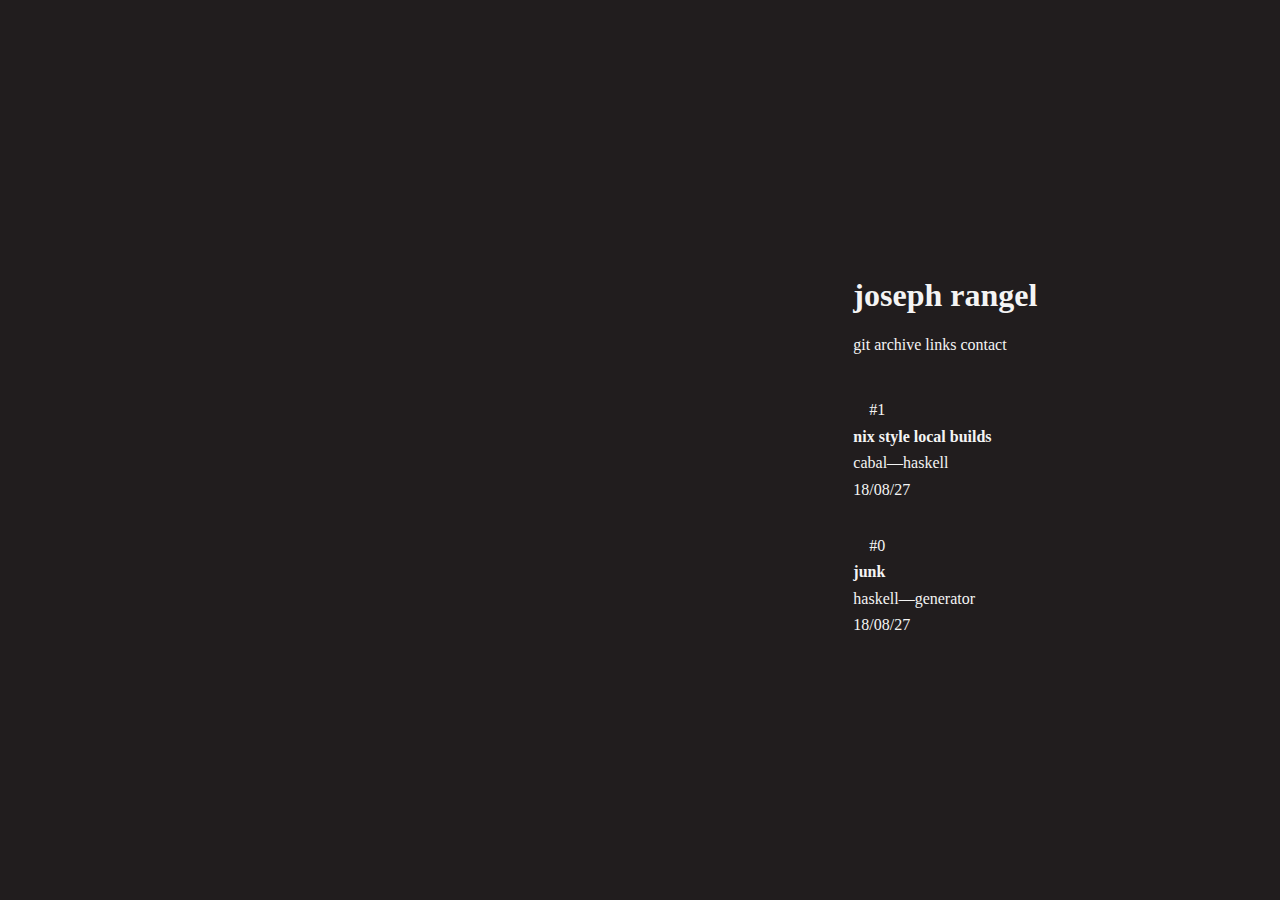
<file: index.html>
<!DOCTYPE html PUBLIC "-//W3C//DTD HTML 4.01//EN">
<html lang="en">

<head>
    <meta http-equiv="Content-Type" content="text/html; charset=utf-8"></meta>
    <link rel="stylesheet" href="./css/tachyons.min.css"></link>
    <link rel="stylesheet" href="./css/index.css">
    <link rel="stylesheet" href="./css/responsive_helpers.css">
    <title>dialed.</title>
    <meta name="viewport" content="width=device-width, initial-scale=1.0, user-scalable=yes">
    <meta charset="utf-8"></meta>
</head>

<body>
    <!-- desktop view -->
    <div id="div-desktop">
        <div class="flex justify-center pt7">
            <!-- empty column -->
            <div class="w-two-thirds"></div>
            <!-- main content -->
            <div class="w-third">
                <main class="flex flex-column avenir:'avenir next'">
                    <!-- title header -->
                    <section class="pb4">
                        <a href="./index.html">
                            <h1 class="b">joseph rangel</h1>
                        </a>
                        <nav class="items-end-l">
                            <a class="dim" href="http://git.dialed.rip">git</a>
                            <a class="dim" href="./archive/archive.html">archive</a>
                            <a class="dim" href="./links.html">links</a>
                            <a class="dim" href="./contact.html">contact</a>
                        </nav>
                    </section>
                    <!-- entries -->
                    <section id="junkp">
                        <ul>
                            <li class="pointer dim pb2">
                                <a href="./archive/2018-08-27-cabalnix.html">
                                    <h4 id="issue" class="fw4 ml3">#1</h4>
                                    <h4 id="title" class="bold">nix style local builds</h4>
                                    <h4 id="topics" class="fw4">cabal—haskell</span>
                                    <h4 id="date" class="fw3">18/08/27</h4>
                                </a>
                            </li>
                            <li class="pointer dim pb2">
                                <a href="./archive/2018-08-27-junk.html">
                                    <h4 id="issue" class="fw4 ml3">#0</h4>
                                    <h4 id="title" class="bold">junk</h4>
                                    <h4 id="topics" class="fw4">haskell—generator</h4>
                                    <h4 id="date" class="fw3">18/08/27</h4>
                                </a>
                            </li>
                        </ul>
                    </section>
                </main>
            </div>
        </div>
    </div>
    <!-- mobile view -->
    <div id="div-mobile">
        <div class="flex justify-center pt6">
            <!-- empty column -->
            <!-- main content -->
            <div class="w-two-thirds">
                <main class="flex flex-column avenir:'avenir next'">
                    <!-- title header -->
                    <header class="pb3">
                        <a class="pb4" href="./index.html">
                            <h1 class="b">joseph rangel</h1>
                        </a>
                        <nav class="items-end-l">
                            <a class="dim" href="http://git.dialed.rip">git</a>
                            <a class="dim" href="./archive/archive.html">archive</a>
                            <a class="dim" href="./links.html">links</a>
                            <a class="dim" href="./contact.html">contact</a>
                        </nav>
                    </header>
                    <!-- entries -->
                    <section id="junkp">
                        <ul>
                            <li class="pointer dim pb2">
                                <a href="./archive/2018-08-27-cabalnix.html">
                                    <h4 id="issue" class="fw4 ml3">#1</h4>
                                    <h4 id="title" class="bold">nix style local builds</h4>
                                    <h4 id="topics"class="fw4">cabal—haskell</h4>
                                    <h4 id="date" class="fw3">18/08/27</h4>
                                </a>
                            </li>
                            <li class="pointer dim pb2">
                                <a href="./archive/2018-08-27-junk.html">
                                    <h4 id="issue" class="fw4 ml3">#0</h4>
                                    <h4 id="title" class="bold">junk</h4>
                                    <h4 id="topics" class="fw4">haskell—generator</h4>
                                    <h4 id="date" class="fw3">18/08/27</h4>
                                </a>
                            </li>
                        </ul>
                    </section>
                </main>
            </div>
        </div>
    </div>
</body>

</html>
</file>
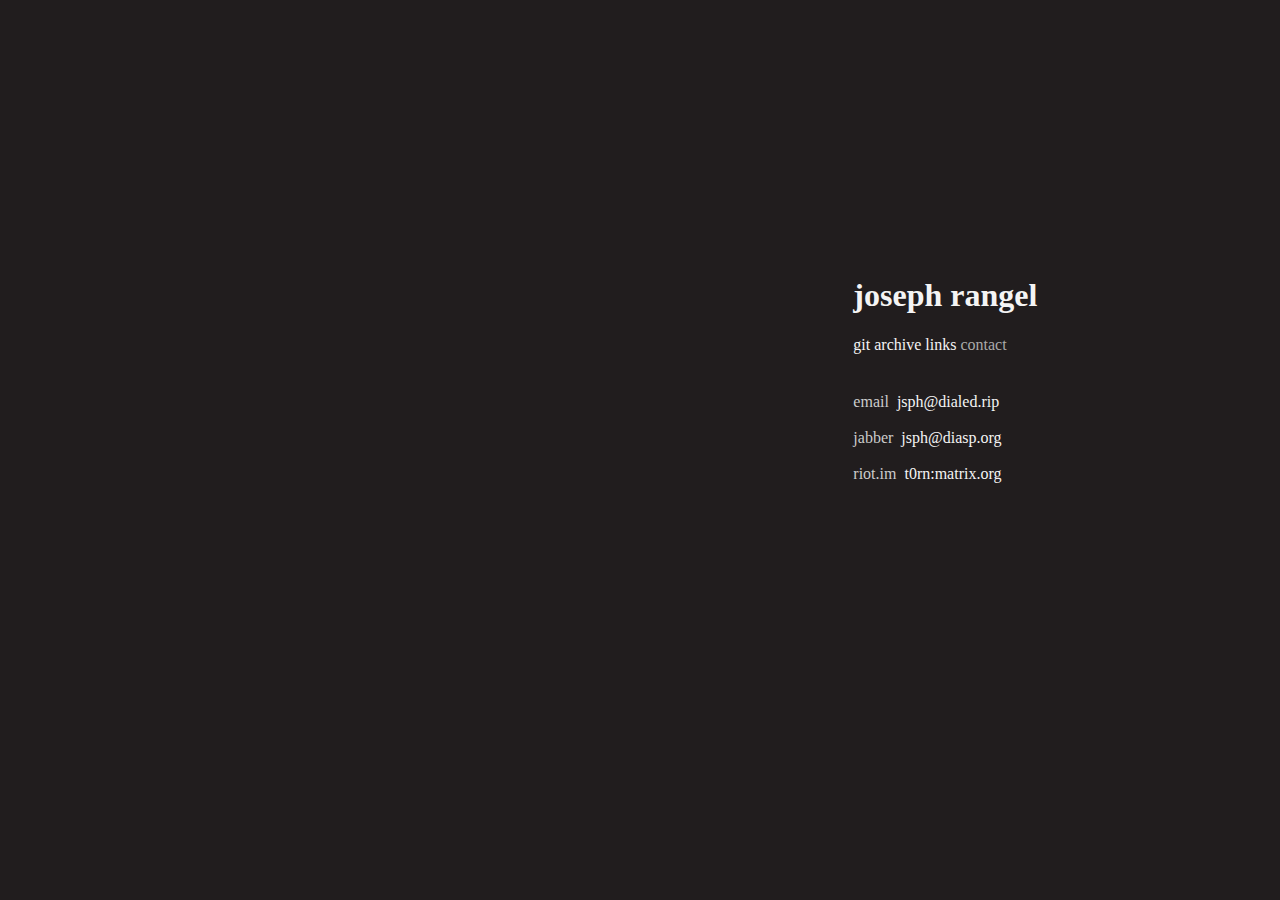
<file: contact.html>
<!doctype html>
<html lang="en">
<meta http-equiv="Content-Type" content="text/html; charset=utf-8">
<link rel="stylesheet" href="./css/tachyons.min.css">
<link rel="stylesheet" href="./css/links.css">
<link rel="stylesheet" href="./css/responsive_helpers.css">
<title>dialed.</title>
<meta name="viewport" content="width=device-width,initial-scale=1, user-scalable=yes">
<meta charset="utf-8">

<body>
    <div id="div-desktop">
        <div class="flex justify-center pt7">
            <!-- empty column -->
            <div class="w-two-thirds"></div>
            <!-- main content -->
            <div class="w-third">
                <main class="flex flex-column avenir:'avenir next'">
                    <header>
                        <a href="./index.html">
                            <h1 class="b link dim">
                                joseph rangel
                            </h1>
                        </a>
                        <nav class "fw3 black items-end-l">
                            <a class="dim" href="http://git.dialed.rip">git</a>
                            <a class="dim" href="./archive/archive.html">archive</a>
                            <a class="dim" href="./links.html">links</a>
                            <a class="dim light-silver" href="./contact.html">contact</a>
                        </nav>
                    </header>
                    <ul class="list measure-wide avenir:'avenir next' lh-copy pt4">
                        <li class="flex flex-wrap pb1 pt1">
                            <div class="w-15 moon-gray">email</div>
                            <div class="ml2">jsph@dialed.rip</div>
                        <li class="flex flex-wrap pb2 pt2">
                            <div class="w-15 moon-gray">jabber</div>
                            <div class="ml2">jsph@diasp.org</div>
                        <li class="flex flex-wrap pb1 pt1">
                            <div class="w-15 moon-gray">riot.im</div>
                            <div class="ml2">t0rn:matrix.org</div>
                    </ul>
                </main>
            </div>
        </div>
    </div>
    <div id="div-mobile">
        <div class="flex justify-center pt6">
            <div class="w-two-thirds">
                <main class="flex flex-column avenir:'avenir next'">
                    <header>
                        <a href="./index.html">
                            <h1 class="b link dim">
                                joseph rangel
                            </h1>
                        </a>
                        <nav class "fw3 black items-end-l">
                            <a class="dim" href="http://git.dialed.rip">git</a>
                            <a class="dim" href="./archive/archive.html">archive</a>
                            <a class="dim" href="./links.html">links</a>
                            <a class="dim light-silver" href="./contact.html">contact</a>
                        </nav>
                    </header>

                    <ul class="list avenir:'avenir next' lh-copy w-two-thirds pt4">
                        <li class="flex pb1 pt1">
                            <div class="moon-gray">email</div>
                            <div class="ml2">jsph@dialed.rip</div>
                        <li class="flex pb1 pt1">
                            <div class="moon-gray">jabber</div>
                            <div class="ml2">jsph@diasp.org</div>
                        <li class="flex pb1 pt1">
                            <div class="moon-gray">riot.im</div>
                            <div class="ml2">t0rn:matrix.org</div>
                        <li class="flex pb4 pt1">
                            <div class="moon-gray">irc</div>
                            <a class="ml2" href="irc://chat.freenode.net:6697/tireonfire">#tireonfire</a>
                        </li>
                    </ul>
                </main>
            </div>
        </div>
    </div>
</body>
</file>
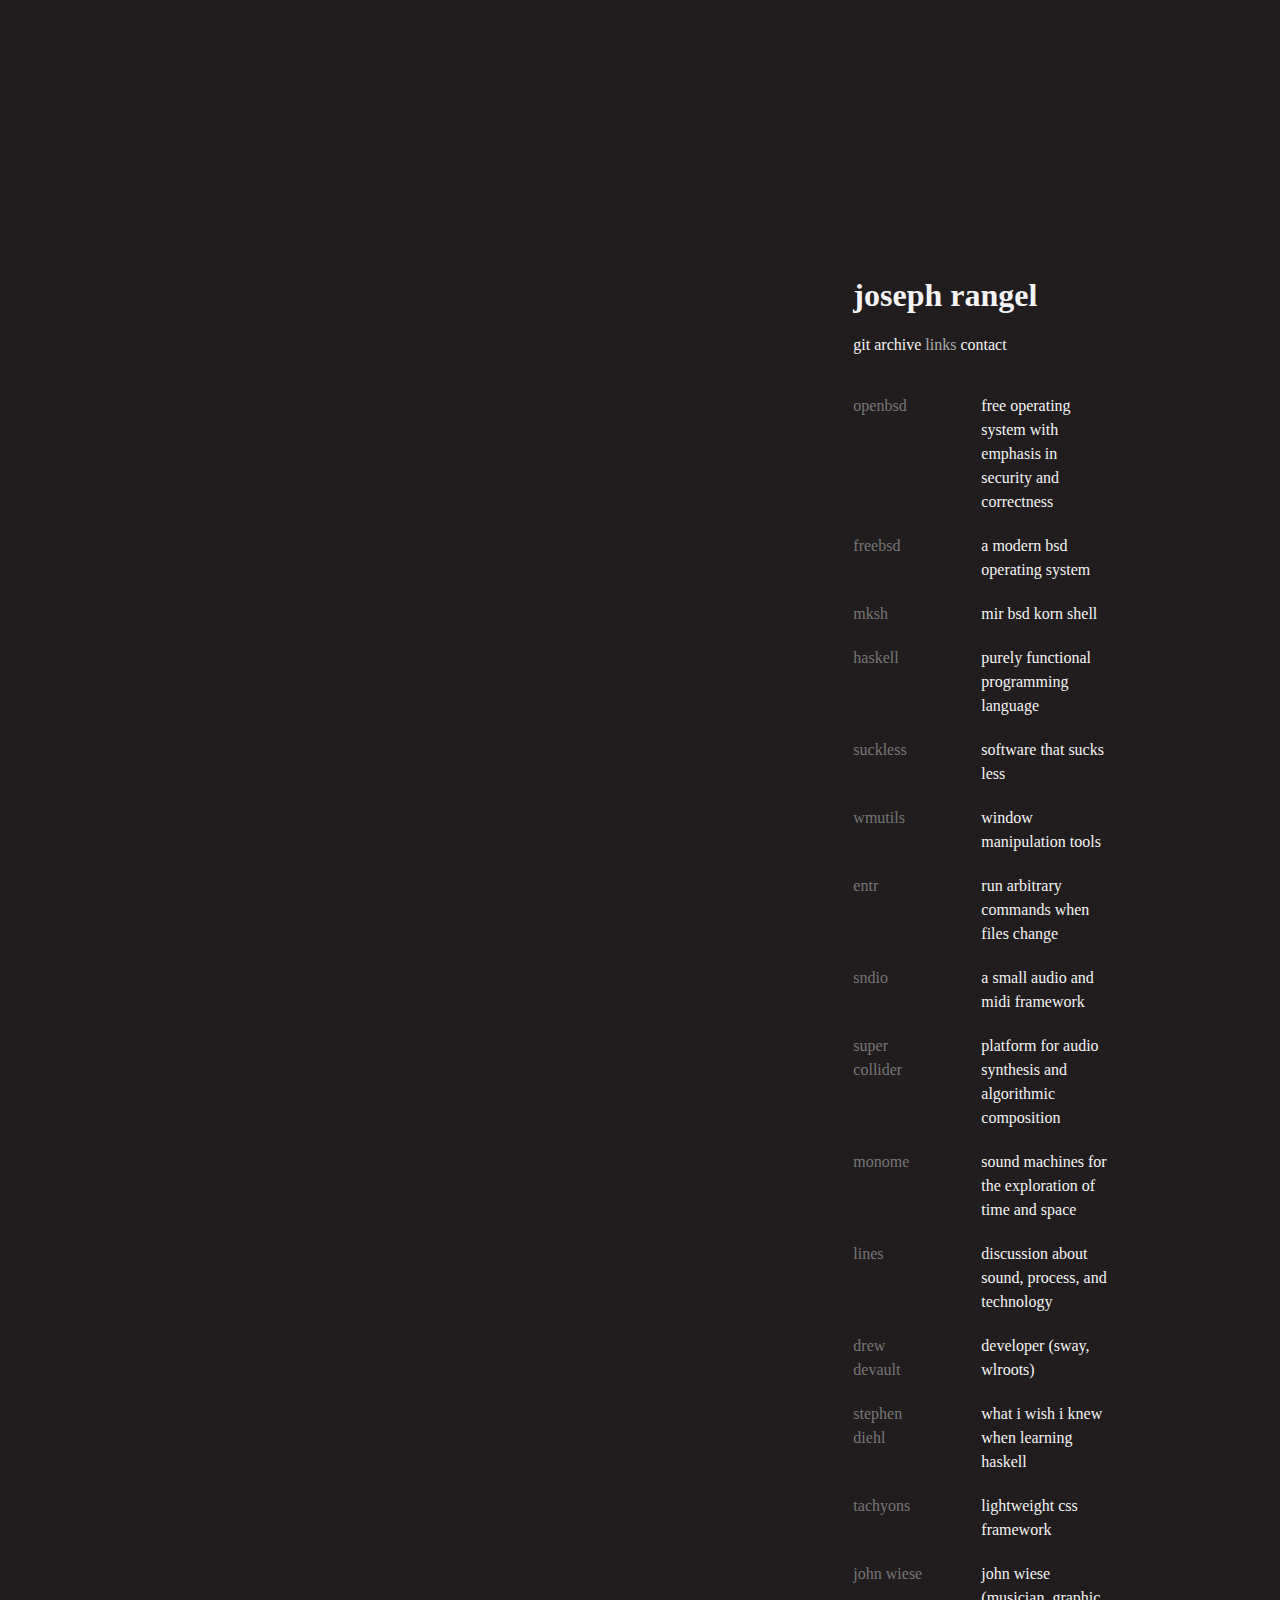
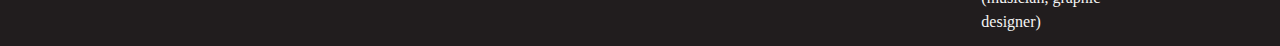
<file: links.html>
<!doctype html>
<html lang="en">
<meta http-equiv="Content-Type" content="text/html; charset=utf-8">
<link rel="stylesheet" href="./css/tachyons.min.css">
<link rel="stylesheet" href="./css/links.css">
<link rel="stylesheet" href="./css/responsive_helpers.css">
<title>dialed.</title>
<meta name="viewport" content="width=device-width,initial-scale=1, user-scalable=yes">
<meta charset="utf-8">

<body>
    <div id="div-desktop">
        <div class="flex justify-center pt7">
            <div class="w-two-thirds"></div>
            <div class="w-third">
                <main class="flex flex-column avenir:'avenir next'">
                    <header class="pb4">
                        <a href="./index.html">
                            <h1 class="b link">
                                joseph rangel
                            </h1>
                        </a>
                        <nav class "items-end-l">
                            <a class="dim" href="http://git.dialed.rip">git</a>
                            <a class="dim" href="./archive/archive.html">archive</a>
                            <a class="dim light-silver" href="./links.html">links</a>
                            <a class="dim" href="./contact.html">contact</a>
                        </nav>
                    </header>
                    <ul class="list measure-wide avenir:'avenir next' lh-copy">
                        <li class="cf mb1">
                            <a class="fl w-30-ns pb2 pt2 tl link dim gray" href="https://www.openbsd.org">openbsd</a>
                            <div class="fl w-30-ns pb2 pt2 tl fw2">free operating system with emphasis in security and correctness</div>
                        </li>
                        <li class="cf mb1">
                            <a class="fl w-30-ns pb2 pt2 tl link dim gray" href="https://www.freebsd.org">freebsd</a>
                            <div class="fl w-30-ns pb2 pt2 tl fw2">a modern bsd operating system</div>
                        </li>
                        <li class="cf mb1">
                            <a class="fl w-30-ns pb2 pt2 tl link dim gray" href="https://www.mirbsd.org/mksh.htm">mksh</a>
                            <div class="fl w-30-ns pb2 pt2 tl fw2">mir bsd korn shell</div>
                        </li>
                        <li class="cf mb1">
                            <a class="fl w-30-ns pb2 pt2 tl link dim gray" href="https://www.haskell.org">haskell</a>
                            <div class="fl w-30-ns pb2 pt2 tl fw2">purely functional programming language</div>
                        </li>
                        <li class="cf mb1">
                            <a class="fl w-30-ns pb2 pt2 tl link dim gray" href="https://suckless.org">suckless</a>
                            <div class="fl w-30-ns pb2 pt2 tl fw2">software that sucks less</div>
                        </li>
                        <li class="cf mb1">
                            <a class="fl w-30-ns pb2 pt2 tl link dim gray" href="https://github.com/wmutils/core">wmutils</a>
                            <div class="fl w-30-ns pb2 pt2 tl fw2">window manipulation tools</div>
                        </li>
                        <li class="cf mb1">
                            <a class="fl w-30-ns pb2 pt2 tl link dim gray" href="http://www.entrproject.org">entr</a>
                            <div class="fl w-30-ns pb2 pt2 tl fw2">run arbitrary commands when files change</div>
                        </li>
                        <li class="cf mb1">
                            <a class="fl w-30-ns pb2 pt2 tl link dim gray" href="http://www.sndio.org">sndio</a>
                            <div class="fl w-30-ns pb2 pt2 tl fw2">a small audio and midi framework</div>
                        </li>
                        <li class="cf mb1">
                            <a class="fl w-30-ns pb2 pt2 tl link dim gray"
                               href="https://supercollider.github.io">super<br>collider</a>
                            <div class="fl w-30-ns pb2 pt2 tl fw2">platform for audio synthesis and algorithmic composition</div>
                        </li>
                        <li class="cf mb1">
                            <a class="fl w-30-ns pb2 pt2 tl link dim gray" href="https://monome.org">monome</a>
                            <div class="fl w-30-ns pb2 pt2 tl fw2">sound machines for the exploration of time and space</div>
                        </li>
                        <li class="cf mb1">
                            <a class="fl w-30-ns pb2 pt2 tl link dim gray" href="https://llllllll.co/">lines</a>
                            <div class="fl w-30-ns pb2 pt2 tl fw2">discussion about sound, process, and technology</div>
                        </li>
                        <li class="cf mb1">
                            <a class="fl w-30-ns pb2 pt2 tl link dim gray"
                               href="https://drewdevault.com">drew<br>devault</a>
                            <div class="fl w-30-ns pb2 pt2 tl fw2">developer (sway, wlroots)</div>
                        </li>
                        <li class="cf mb1">
                            <a class="fl w-30-ns pb2 pt2 tl link dim gray"
                               href="http://dev.stephendiehl.com/hask/">stephen<br>diehl</a>
                            <div class="fl w-30-ns pb2 pt2 tl fw2">what i wish i knew when learning haskell</div>
                        </li>
                        <li class="cf mb1">
                            <a class="fl w-30-ns pb2 pt2 tl link dim gray" href="http://tachyons.io">tachyons</a>
                            <div class="fl w-30-ns pb2 pt2 tl fw2">lightweight css framework</div>
                        </li>
                        <li class="cf mb1">
                            <a class="fl w-30-ns pb2 pt2 tl link dim gray" href="http://www.john-wiese.com">john wiese</a>
                            <div class="fl w-30-ns pb2 pt2 tl fw2">john wiese (musician, graphic designer)</div>
                        </li>
                    </ul>
                </main>
            </div>
        </div>
    </div>
    <div id="div-mobile">
        <div class="flex justify-center pt6">
            <div class="w-two-thirds">
                <main class="flex flex-column avenir:'avenir next'">
                    <header>
                        <a href="./index.html">
                            <h1 class="b link dim">
                                joseph rangel
                            </h1>
                        </a>
                        <nav class "fw3 black items-end-l">
                            <a class="dim" href="http://git.dialed.rip">git</a>
                            <a class="dim" href="./archive/archive.html">archive</a>
                            <a class="dim light-silver" href="./links.html">links</a>
                            <a class="dim" href="./contact.html">contact</a>
                        </nav>
                        <div class="pt3">
                            <h4 id="issue" class="fw4 ml3"></h4>
                            <h4 id="title" class="bold"></h4>
                            <h4 id="date" class="fw3"><span id="topics"></span></h4>
                        </div>
                    </header>

                    <ul class="list avenir:'avenir next' lh-copy w-two-thirds">
                        <li class="cf mb1 fl pb4">
                            <a class="tl link dim gray" href="https://www.openbsd.org">openbsd</a>
                            <div class="tl fw2">free operating system with emphasis in security and correctness</div>
                        </li>
                        <li class="cf mb1 fl pb4">
                            <a class="tl link dim gray" href="https://www.freebsd.org">freebsd</a>
                            <div class="tl fw2">a modern bsd operating system</div>
                        </li>
                        <li class="cf mb1 fl pb4">
                            <a class="tl link dim gray" href="https://www.mirbsd.org/mksh.htm">mksh</a>
                            <div class="tl fw2">mir bsd korn shell</div>
                        </li>
                        <li class="cf mb1 fl pb4">
                            <a class="tl link dim gray" href="https://www.haskell.org">haskell</a>
                            <div class="tl fw2">purely functional programming language</div>
                        </li>
                        <li class="cf mb1 fl pb4">
                            <a class="tl link dim gray" href="https://suckless.org">suckless</a>
                            <div class="tl fw2">software that sucks less</div>
                        </li>
                        <li class="cf mb1 fl pb4">
                            <a class="tl link dim gray" href="https://github.com/wmutils/core">wmutils</a>
                            <div class="tl fw2">window manipulation tools</div>
                        </li>
                        <li class="cf mb1 fl pb4">
                            <a class="tl link dim gray" href="http://www.entrproject.org">entr</a>
                            <div class="tl fw2">run arbitrary commands when files change</div>
                        </li>
                        <li class="cf mb1 fl pb4">
                            <a class="tl link dim gray" href="http://www.sndio.org">sndio</a>
                            <div class="tl fw2">a small audio and midi framework</div>
                        </li>
                        <li class="cf mb1 fl pb4">
                            <a class="tl link dim gray"
                               href="https://supercollider.github.io">super<br>collider</a>
                            <div class="tl fw2">platform for audio synthesis and algorithmic composition</div>
                        </li>
                        <li class="cf mb1 fl pb4">
                            <a class="tl link dim gray" href="https://monome.org">monome</a>
                            <div class="tl fw2">sound machines for the exploration of time and space</div>
                        </li>
                        <li class="cf mb1 fl pb4">
                            <a class="tl link dim gray" href="https://llllllll.co/">lines</a>
                            <div class="tl fw2">discussion about sound, process, and technology</div>
                        </li>
                        <li class="cf mb1 fl pb4">
                            <a class="tl link dim gray" href="https://drewdevault.com">drew devault</a>
                            <div class="tl fw2">developer (sway, wlroots)</div>
                        </li>
                        <li class="cf mb1 fl pb4">
                            <a class="tl link dim gray" href="http://dev.stephendiehl.com/hask/">by stephen diehl</a>
                            <div class="tl fw2">what i wish i knew when learning haskell</div>
                        </li>
                        <li class="cf mb1 fl pb4">
                            <a class="tl link dim gray" href="http://tachyons.io">tachyons</a>
                            <div class="tl fw2">lightweight css framework</div>
                        </li>
                        <li class="cf mb1 fl pb4">
                            <a class="tl link dim gray" href="http://www.john-wiese.com">john wiese</a>
                            <div class="tl fw2">musician, graphic designer</div>
                        </li>
                    </ul>
                </main>
            </div>
        </div>
    </div>
</body>
</file>
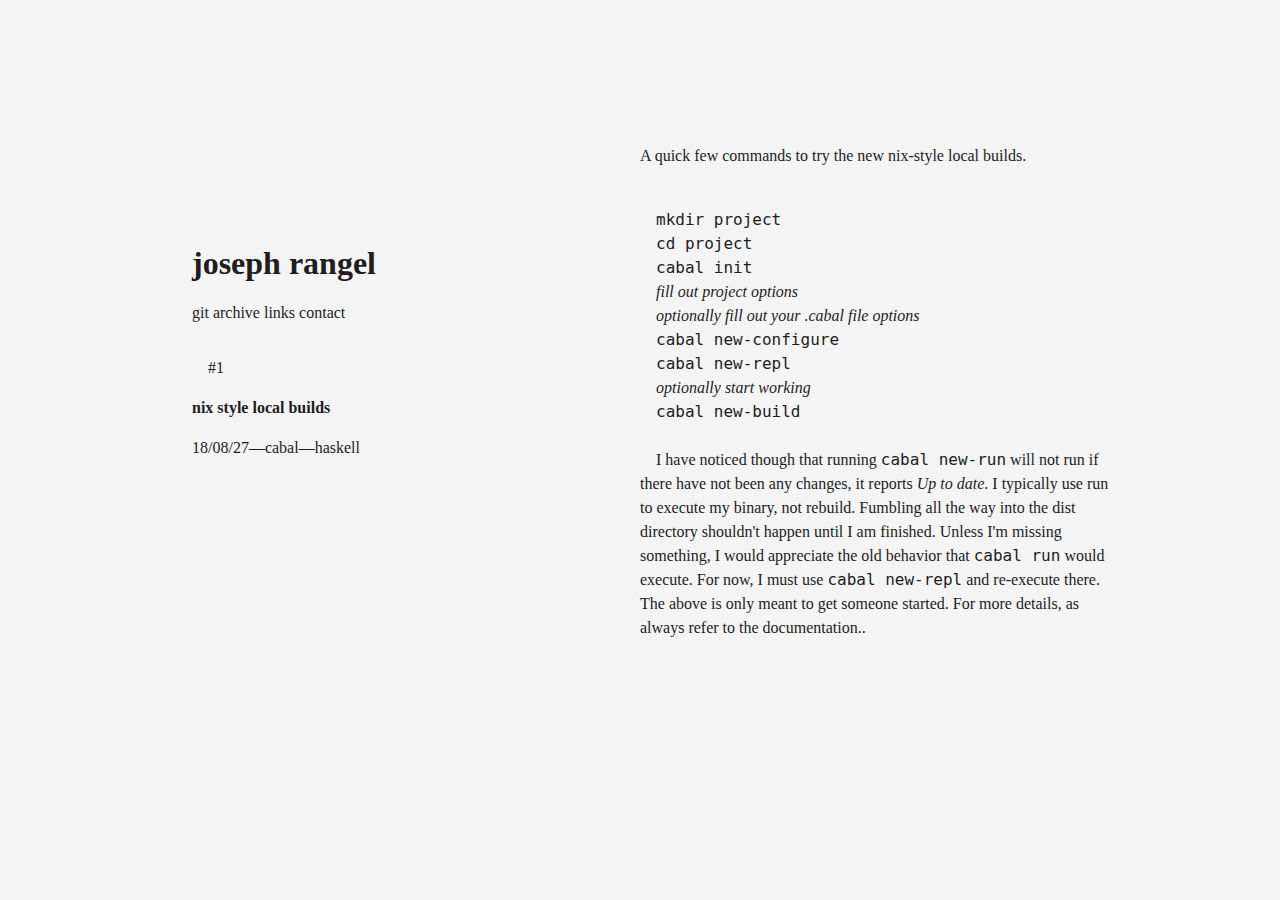
<file: archive/2018-08-27-cabalnix.html>
<!DOCTYPE html PUBLIC "-//W3C//DTD HTML 4.01//EN">
<html lang="en">

<head>
    <meta charset="utf-8"></meta>
    <meta http-equiv="Content-Type" content="text/html; charset=utf-8"></meta>
    <link rel="stylesheet" href="../css/tachyons.min.css"></link>
    <link rel="stylesheet" href="../css/entry.css">
    <link rel="stylesheet" href="../css/responsive_helpers.css">
    <title>dialed.</title>
    <meta name="viewport" content="width=device-width, initial-scale=1">
</head>

<body>
    <div id="div-desktop">
        <article class="flex flex-wrap ma6">
            <div class="w-50 pl5 pt5 measure-wide center">
                <header class="pt4">
                    <a href="../index.html">
                        <h1 class="b link dim"> joseph rangel </h1>
                    </a>
                    <nav class "fw3 black items-end-l">
                        <a class="dim" href="http://git.dialed.rip">git</a>
                        <a class="dim" href="../archive/archive.html">archive</a>
                        <a class="dim" href="../links.html">links</a>
                        <a class="dim" href="../contact.html">contact</a>
                    </nav>
                    <div class="pt3">
                        <h4 id="issue" class="fw4 ml3">#1</h4>
                        <h4 id="title" class="bold">nix style local builds</h4>
                        <h4 id="date" class="fw3">18/08/27—<span id="topics">cabal—haskell</span></h4>
                    </div>
                </header>
            </div>
            <div class="w-50">
                <div id="junkp" class="f5 fw2 lh-copy measure">
                    <p>
                        A quick few commands to try the new nix-style local builds.
                    </p>
                    <p class="ml3 indent">
                        <code><br>mkdir project</code>
                        <code><br>cd project</code>
                        <code><br>cabal init</code>
                        <em><br>fill out project options</em>
                        <em><br>optionally fill out your .cabal file options</em>
                        <code><br>cabal new-configure</code>
                        <code><br>cabal new-repl</code>
                        <em><br>optionally start working</em>
                        <code><br>cabal new-build</code>
                        <br>
                    </p>
                    <br>
                    <p class="indent">
                        I have noticed though that running <code>cabal new-run</code> will not run if there have not been any changes, it reports <em>Up to date</em>. I typically use run to execute my binary, not rebuild. Fumbling all the way into the dist directory shouldn't happen until I am finished. Unless I'm missing something, I would appreciate the old behavior that <code>cabal run</code> would execute. For now, I must use
                        <code>cabal new-repl</code> and re-execute there. The above is only meant to get someone started. For more details, as always refer to the <a href="https://www.haskell.org/cabal/users-guide/intro.html">documentation.</a>.
                    </p>
                </div>
            </div>
        </article>
    </div>
    <div id="div-mobile">
        <div class="flex justify-center pt6">
            <div class="w-two-thirds">
                <main class="flex flex-column avenir:'avenir next'">
                    <header class="pb3">
                        <a class="pb4" href="../index.html">
                            <h1 class="b link dim"> joseph rangel </h1>
                        </a>
                        <nav class "fw3 black items-end-l">
                            <a class="dim" href="http://git.dialed.rip">git</a>
                            <a class="dim" href="../archive/archive.html">archive</a>
                            <a class="dim" href="../links.html">links</a>
                            <a class="dim" href="../contact.html">contact</a>
                        </nav>
                        <div class="pt3">
                            <h4 id="issue" class="fw4 ml3">#1</h4>
                            <h4 id="title" class="bold">nix style local builds</h4>
                            <h4 id="date" class="fw3">18/08/27—<span id="topics">cabal—haskell</span></h4>
                        </div>
                        <div id="junkp" class="pt3 f5 fw2 lh-copy wide-measure">
                            <p class="indent">
                                A quick few commands to try the new nix-style local builds.
                            </p>
                            <p class="center">
                                <code><br>mkdir project</code>
                                <code><br>cd project</code>
                                <code><br>cabal init</code>
                                <code><br>cabal new-configure</code>
                                <code><br>cabal new-repl</code>
                                <code><br>cabal new-build</code>
                            </p>

                            <p class="indent">
                                I have noticed though that running <code>cabal new-run</code> will not run if there have not been any changes, it reports <em>Up to date</em>. I typically use run to execute my binary, not rebuild. Fumbling all the way into the dist directory shouldn't happen until I am finished. Unless I'm missing something, I would appreciate the old behavior that <code>cabal run</code> would execute. For now, I must use
                                <code>cabal new-repl</code> and re-execute there. The above is only meant to get someone started. For more details, as always refer to the <a href="https://www.haskell.org/cabal/users-guide/intro.html">documentation.</a>.
                            </p>
                        </div>
                    </header>
                </main>
            </div>
        </div>
    </div>
</body>

</html>
</file>
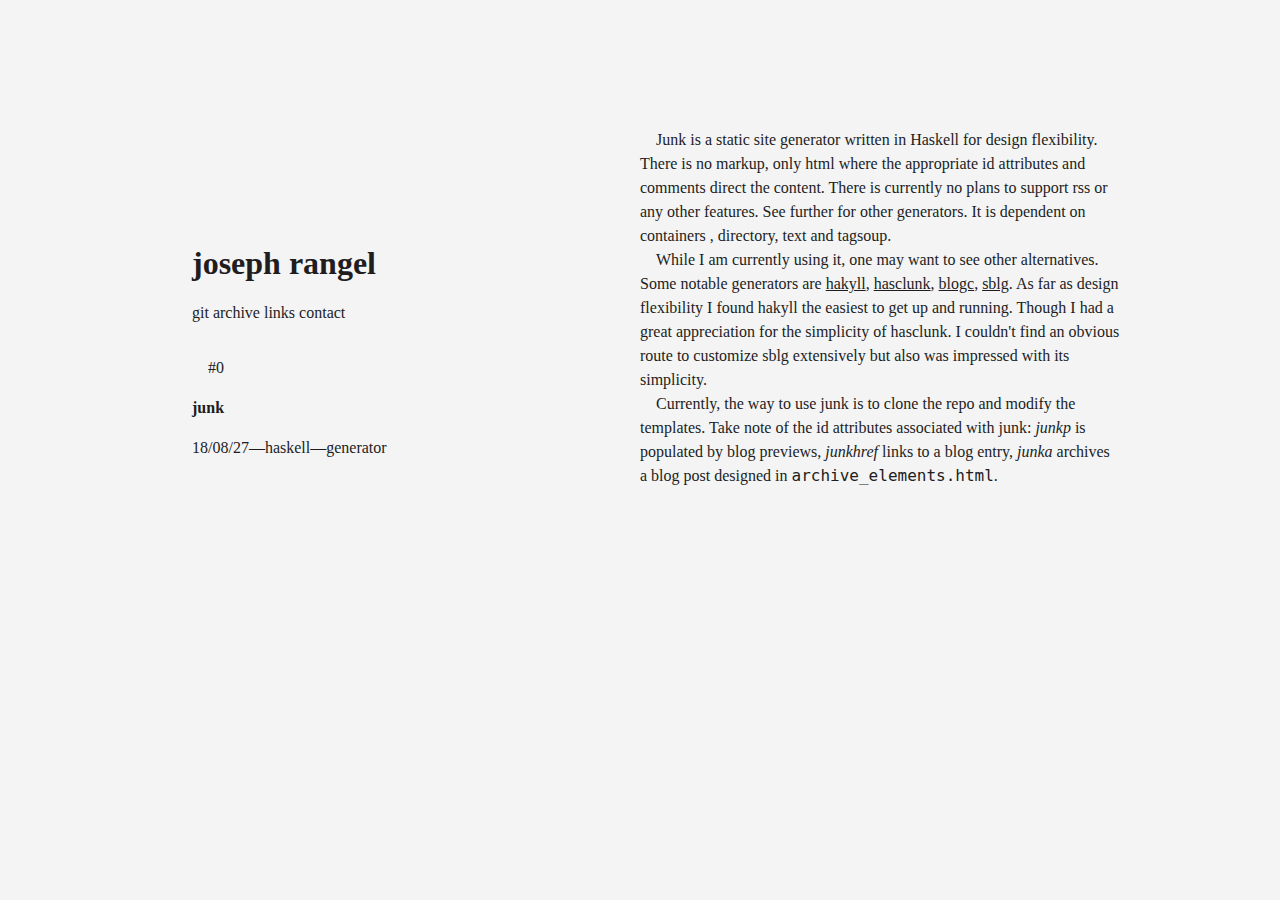
<file: archive/2018-08-27-junk.html>
<!DOCTYPE html PUBLIC "-//W3C//DTD HTML 4.01//EN">
<html lang="en">

<head>
    <meta charset="utf-8"></meta>
    <meta http-equiv="Content-Type" content="text/html; charset=utf-8"></meta>
    <link rel="stylesheet" href="../css/tachyons.min.css"></link>
    <link rel="stylesheet" href="../css/entry.css">
    <link rel="stylesheet" href="../css/responsive_helpers.css">
    <title>dialed.</title>
    <meta name="viewport" content="width=device-width, initial-scale=1">
</head>

<body>
    <div id="div-desktop">
        <article class="flex flex-wrap ma6">
            <div class="w-50 pl5 pt5 measure-wide center">
                <header class="pt4">
                    <a href="../index.html">
                        <h1 class="b link dim"> joseph rangel </h1>
                    </a>
                    <nav class "fw3 black items-end-l"> <a class="dim" href="http://git.dialed.rip">git</a> <a class="dim" href="../archive/archive.html">archive</a> <a class="dim" href="../links.html">links</a> <a class="dim" href="../contact.html">contact</a> </nav>
                    <div class="pt3">
                        <h4 id="issue" class="fw4 ml3">#0</h4>
                        <h4 id="title" class="bold">junk</h4>
                        <h4 id="date" class="fw3">18/08/27—<span id="topics">haskell—generator</span></h4>
                    </div>
                </header>
            </div>
            <div class="w-50">
                <div id="junkp" class="f5 fw2 lh-copy measure">
                    <p class="indent">
                        Junk is a static site generator written in Haskell for design flexibility. There is no markup, only html where the appropriate id attributes and comments direct the content. There is currently no plans to support rss or any other features. See further for other generators. It is dependent on containers , directory, text and tagsoup.
                    </p>

                    <p class="indent">
                        While I am currently using it, one may want to see other alternatives. Some notable generators are
                        <a class="link dim underline" href="https://jaspervdj.be/hakyll">hakyll</a>,
                        <a class="link dim underline" href="https://github.com/jellehermsen/HasClunk">hasclunk</a>,
                        <a class="link dim underline" href="https://blogc.rgm.io/">blogc</a>,
                        <a class="link dim underline" href="https://kristaps.bsd.lv/sblg/">sblg</a>. As far as design flexibility I found hakyll the easiest to get up and running. Though I had a great appreciation for the simplicity of hasclunk. I couldn't find an obvious route to customize sblg extensively but also was impressed with its simplicity.
                    </p>

                    <p class="indent">
                        Currently, the way to use junk is to clone the repo and modify the templates. Take note of the id attributes associated with junk: <em>junkp</em> is populated by blog previews, <em>junkhref</em> links to a blog entry,
                        <em>junka</em> archives a blog post designed in <code>archive_elements.html</code>.
                    </p>

                </div>
            </div>
        </article>
    </div>
    <div id="div-mobile">
        <div class="flex justify-center pt6">
            <div class="w-two-thirds">
                <main class="flex flex-column avenir:'avenir next'">

                    <head class="pb3">
                        <a class="pb4" href="../index.html">
                            <h1 class="b link dim"> joseph rangel </h1>
                        </a>
                        <nav class "fw3 black items-end-l">
                            <a class="dim" href="http://git.dialed.rip">git</a>
                            <a class="dim" href="../archive/archive.html">archive</a>
                            <a class="dim" href="../links.html">links</a>
                            <a class="dim" href="../contact.html">contact</a>
                        </nav>
                        <div class="pt3">
                            <h4 id="issue" class="fw4 ml3">#1</h4>
                            <h4 id="title" class="bold">nix style local builds</h4>
                            <h4 id="date" class="fw3">18/08/27—<span id="topics">cabal—haskell</span></h4>
                        </div>
                    </head>

                    <div id="junkp" class="pt3 f5 fw2 lh-copy wide-measure">
                        <p class="indent">
                            Junk is a static site generator written in Haskell for design flexibility. There is no markup, only html where the appropriate id attributes and comments direct the content. There is currently no plans to support rss or any other features. See further for other generators. It is dependent on containers , directory, text and tagsoup.
                        </p>

                        <p class="indent">
                            While I am currently using it, one may want to see other alternatives. Some notable generators are
                            <a class="link dim underline" href="https://jaspervdj.be/hakyll">hakyll</a>,
                            <a class="link dim underline" href="https://github.com/jellehermsen/HasClunk">hasclunk</a>,
                            <a class="link dim underline" href="https://blogc.rgm.io/">blogc</a>,
                            <a class="link dim underline" href="https://kristaps.bsd.lv/sblg/">sblg</a>. As far as design flexibility I found hakyll the easiest to get up and running. Though I had a great appreciation for the simplicity of hasclunk. I couldn't find an obvious route to customize sblg extensively but also was impressed with its simplicity.
                        </p>

                        <p class="indent">
                            Currently, the way to use junk is to clone the repo and modify the templates. Take note of the id attributes associated with junk: <em>junkp</em> is populated by blog previews, <em>junkhref</em> links to a blog entry,
                            <em>junka</em> archives a blog post designed in <code>archive_elements.html</code>.
                        </p>
                    </div>
                </main>
            </div>
        </div>
    </div>
</body>

</html>
</file>
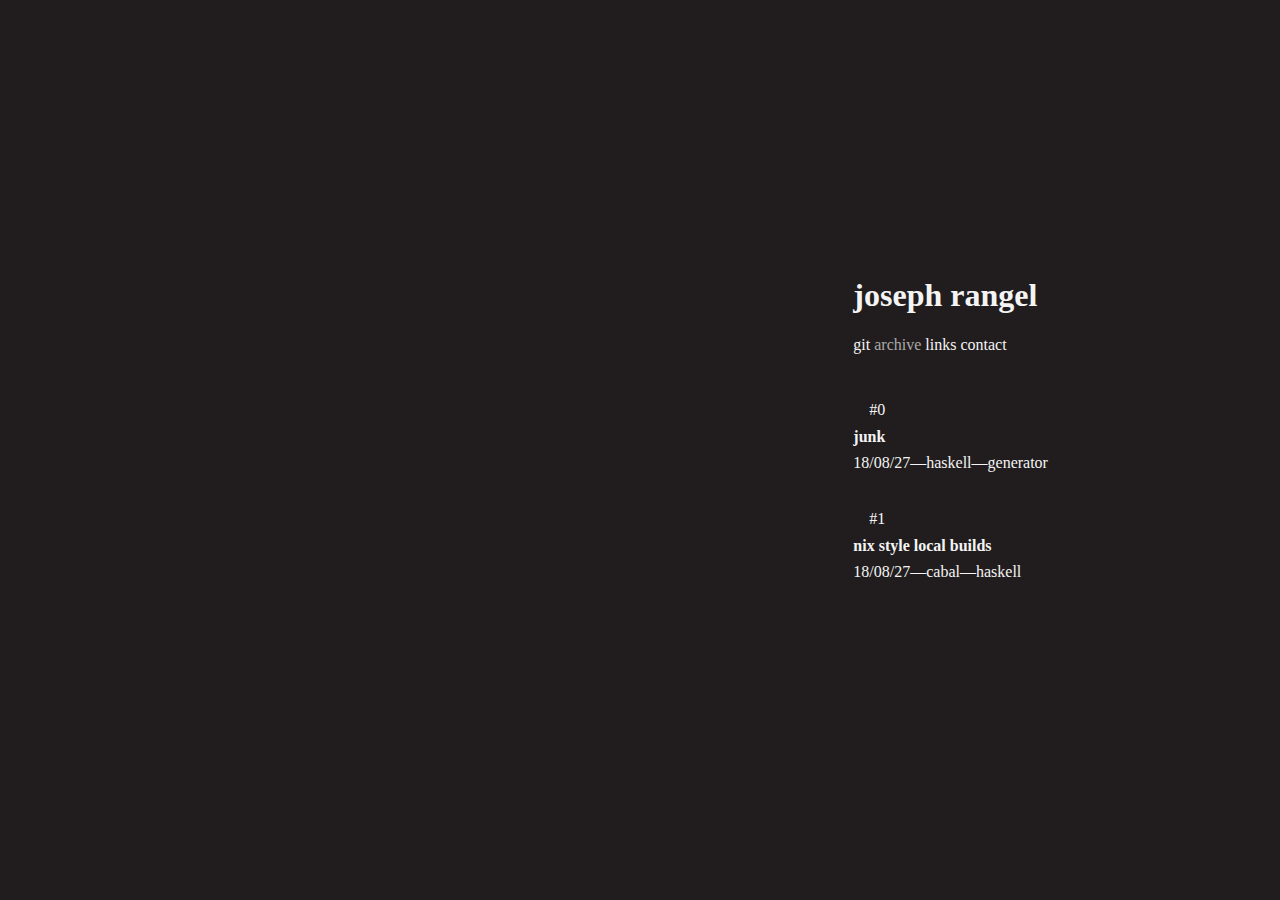
<file: archive/archive.html>
<!DOCTYPE html PUBLIC "-//W3C//DTD HTML 4.01//EN">
<html lang="en">

<head>
    <meta http-equiv="Content-Type" content="text/html; charset=utf-8"></meta>
    <link rel="stylesheet" href="../css/tachyons.min.css"></link>
    <link rel="stylesheet" href="../css/links.css"></link>
    <link rel="stylesheet" href="../css/responsive_helpers.css">
    <title>dialed.</title>
    <meta name="viewport" content="width=device-width, initial-scale=1">
</head>

<body>
    <!-- desktop view -->
    <div id="div-desktop">
        <div class="flex justify-center pt7">
            <!-- empty column -->
            <div class="w-two-thirds"></div>
            <!-- main content -->
            <div class="w-third">
                <main class="flex flex-column avenir:'avenir next'">
                    <!-- title header -->
                    <section class="pb4">
                        <a href="../index.html">
                            <h1 class="b"> joseph rangel </h1>
                        </a>
                        <nav class="items-end-l">
                            <a class="dim" href="http://git.dialed.rip">git</a>
                            <a class="dim light-silver" href="archive.html">archive</a>
                            <a class="dim" href="../links.html">links</a>
                            <a class="dim" href="../contact.html">contact</a>
                        </nav>
                    </section>
                    <!-- archive -->
                    <ul id="junka" class>
                        <li class="pointer dim pb2">
                            <a href="./2018-08-27-junk.html">
                                <h4 id="issue" class="fw4 ml3">#0</h4>
                                <h4 id="title" class="bold">junk</h4>
                                <h4 id="date" class="fw3">18/08/27—<span id="topics">haskell—generator</span></h4>
                            </a>
                        </li>
                        <li class="pointer dim pb2">
                            <a href="./2018-08-27-cabalnix.html">
                                <h4 id="issue" class="fw4 ml3">#1</h4>
                                <h4 id="title" class="bold">nix style local builds</h4>
                                <h4 id="date" class="fw3">18/08/27—<span id="topics">cabal—haskell</span></h4>
                            </a>
                        </li>
                    </ul>
                </main>
            </div>
        </div>
    </div>
    <!-- mobile view -->
    <div id="div-mobile">
        <div class="flex justify-center pt6">
            <!-- main content -->
            <div class="w-two-thirds">
                <main class="flex flex-column avenir:'avenir next'">
                    <!-- title header -->
                    <section class="pb4">
                        <a href="./index.html">
                            <h1 class="b">joseph rangel</h1>
                        </a>
                        <nav class="items-end-l">
                            <a class="dim" href="http://git.dialed.rip">git</a>
                            <a class="dim" href="./archive/archive.html">archive</a>
                            <a class="dim" href="./links.html">links</a>
                            <a class="dim" href="./contact.html">contact</a>
                        </nav>
                    </section>
                    <!-- entries -->
                    <section id="junka">
                        <ul>
                            <li class="pointer dim pb2">
                                <a href="./archive/2018-08-27-junk.html">
                                    <h4 id="issue" class="fw4 ml3">#0</h4>
                                    <h4 id="title" class="bold">junk</h4>
                                    <h4 id="topics" class="fw4">haskell—generator</h4>
                                    <h4 id="date" class="fw3">18/08/27</h4>
                                </a>
                            </li>
                            <li class="pointer dim pb2">
                                <a href="./archive/2018-08-27-cabalnix.html">
                                    <h4 id="issue" class="fw4 ml3">#1</h4>
                                    <h4 id="title" class="bold">nix style local builds</h4>
                                    <h4 id="topics" class="fw4">cabal—haskell</span>
                                        <h4 id="date" class="fw3">18/08/27</h4>
                                </a>
                            </li>
                        </ul>
                    </section>
                </main>
            </div>
        </div>
    </div>
</body>

</html>
</file>
<file: css/index.css>
body {
    background-color: #211d1e;
    color: #f4f4f4;
}

a {
    color: #f4f4f4;
    text-decoration: none;
}

ul {
    line-height: 33%;
    margin: 0;
    padding: 0;
}

li {
    margin: 0;
    padding: 0;
    list-style-type: none;
}
</file>
<file: css/responsive_helpers.css>
@media screen and (max-width: 768px) {
    #div-mobile {    display: block;  }
    #div-desktop {    display: none;  }
}

@media screen and (min-width: 769px) {
    #div-mobile {    display: none;  }
    #div-desktop {    display: block;  }
}
</file>
<file: css/links.css>
body {
    background-color: #211d1e;
    color: #f4f4f4;
}

a {
    color: #f4f4f4;
    text-decoration: none;
}

ul {
    line-height: 33%;
    margin: 0;
    padding: 0;
}

li {
    margin: 0;
    padding: 0;
    list-style-type: none;
}
</file>
<file: css/entry.css>
body {
    background-color: #f4f4f4;
    color: #211d1e;
}

a {
    color: #211d1e;
    text-decoration: none;
}

ul {
    line-height: 33%;
    margin: 0;
    padding: 0;
}

li {
    margin: 0;
    padding: 0;
    list-style-type: none;
}
</file>
